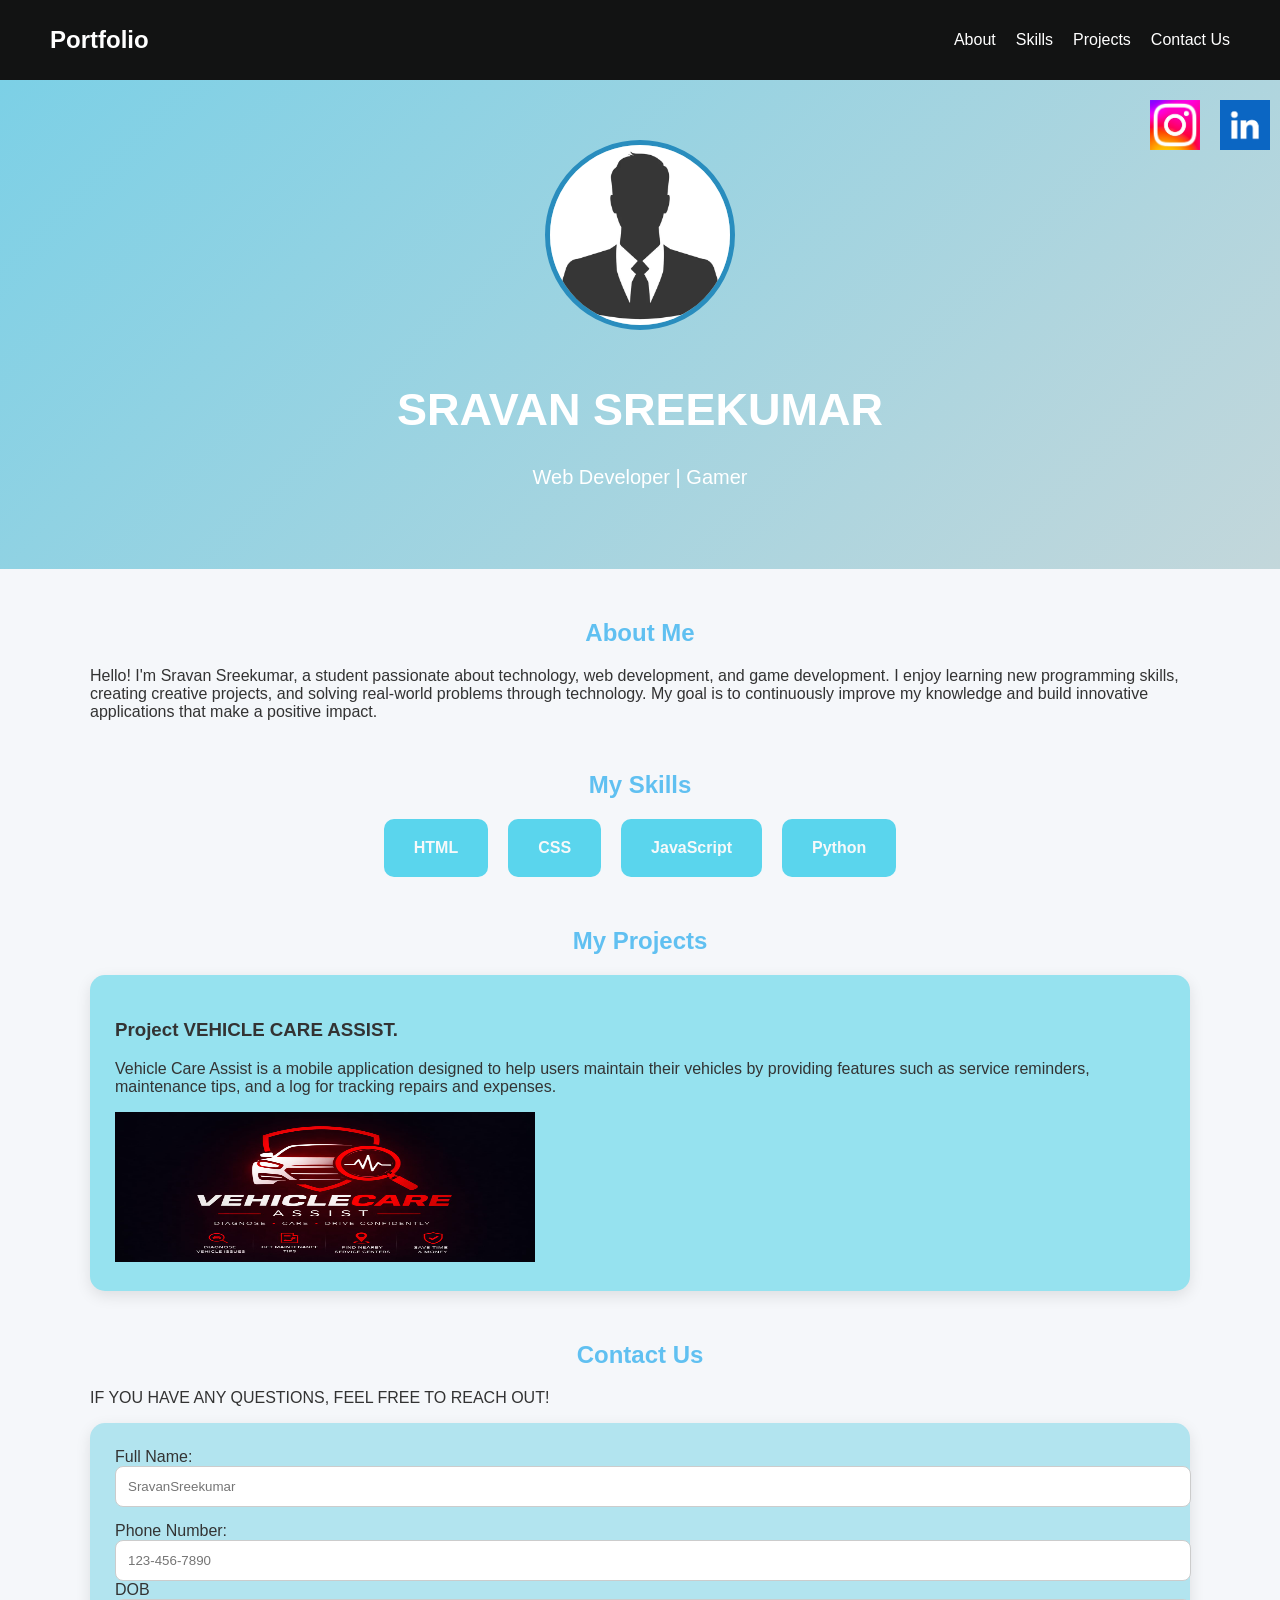
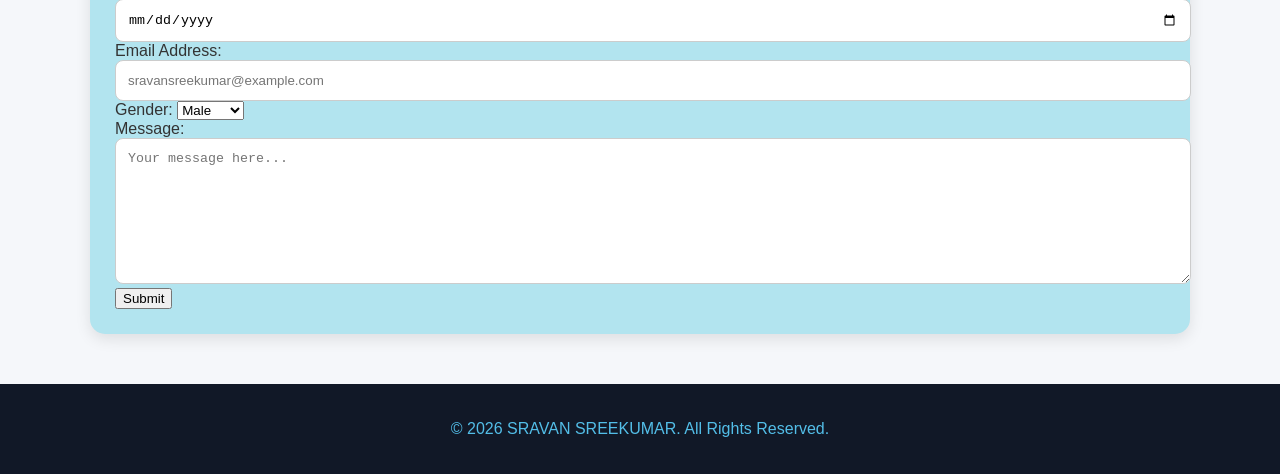
<file: index.html>
<!DOCTYPE html>
<html>
<head>
    <title>My Profile</title>
    <link rel="stylesheet" type="text/css" href="portfolio.css">
</head>
<body>

    <nav>
        <div class="logo">Portfolio</div>
        <ul>
            <li><a href="#about">About</a></li>
            <li><a href="#skills">Skills</a></li>
            <li><a href="#projects">Projects</a></li>
            <li><a href="#contact Us">Contact Us</a></li>
        </ul>
    </nav>

    <header>
        <img src="./profilepicture.jpg" alt="My Profile Picture" class="profile-pic">
        <h1>SRAVAN SREEKUMAR</h1>
        <p>Web Developer | Gamer</p>
    </header>

    <div class="container">
        
        <section id="about">
            <h2>About Me</h2>
            <div class="about-content">
                <p>Hello! I'm Sravan Sreekumar, a student passionate about technology, web development, and game development. I enjoy learning new programming skills, creating creative projects, and solving real-world problems through technology. My goal is to continuously improve my knowledge and build innovative applications that make a positive impact.</p>
            </div>
        </section>
        <a href="https://www.instagram.com/mr.sra_v_an?igsh=c285ZW5pbmhvOXQ0" class="link"target="blank"><img src="./images (1).jpg" alt="Instagram" style="width: 50px; height: 50px;"></a>
        <a href="https://www.linkedin.com/in/sravan-sreekumar-a92527383?utm_source=share_via&utm_content=profile&utm_medium=member_android" class="linked" target="_blank"><img src="./linkedin.png" alt="LinkedIn" style="width: 50px; height: 50px;"></a>

        <section id="skills">
            <h2>My Skills</h2>
            <div class="skills-grid">
                <div class="skill-card">HTML</div>
                <div class="skill-card">CSS</div>
                <div class="skill-card">JavaScript</div>
                <div class="skill-card">Python</div>
            </div>
        </section>

        <section id="projects">
            <h2>My Projects</h2>
            <div class="projects-grid">
                <div class="project-card">
                    <div class="project-info">
                        <h3>Project VEHICLE CARE ASSIST.</h3>
                        <p>Vehicle Care Assist is a mobile application designed to help users maintain their vehicles by providing features such as service reminders, maintenance tips, and a log for tracking repairs and expenses.</p>
                        <a href="https://vehiclecareassist.netlify.app" target="_blank" class="project-link"><img src="./vehicle care assist.jpeg" alt="Vehicle Care Assist"></a>
                    </div> 
                </div>
            </div>
        </section>

        <section id=" contact">
            <h2>Contact Us</h2>
            <p class="section-subtitle">IF YOU HAVE ANY QUESTIONS, FEEL FREE TO REACH OUT!</p>
            
            <div class="contact-card">
    <form action="success.html" method="POST">
        <div class="form-group">
            <label for="Fullname">Full Name:</label>
            <input type="text" id="Fullname" name="Fullname" placeholder="SravanSreekumar" required>
        </div>
        <div>
            <label for="Phonenumber">Phone Number:</label>
            <input type="tel" id="Phonenumber" name="Phonenumber" placeholder="123-456-7890" required>
        </div>
        <div>
            <label for="Date of birth">DOB</label>
            <input type="date" id="Date of birth" name="Date of birth">
        </div>
        <div>
            <label for="userEmail">Email Address:</label>
            <input type="email" id="userEmail" name="userEmail" placeholder="sravansreekumar@example.com" required>
        </div>
        <div>
              <label for="GENDER">Gender:</label>
              <select id="Gender" name="Gender">
              <option value="Male">Male</option>
              <option value="Female">Female</option>
              <option value="Other">Other</option>
              </select>
        </div>
        <div>
            <label for="Message">Message:</label>
            <textarea id="Message" name="Message" placeholder="Your message here..." required></textarea>
        </div>
        <button type="submit">Submit</button>
    </form>
        </section>
    </div>

    <footer>
        <p>&copy; 2026 SRAVAN SREEKUMAR. All Rights Reserved.</p>
    </footer>

</body>
</html>
</file>
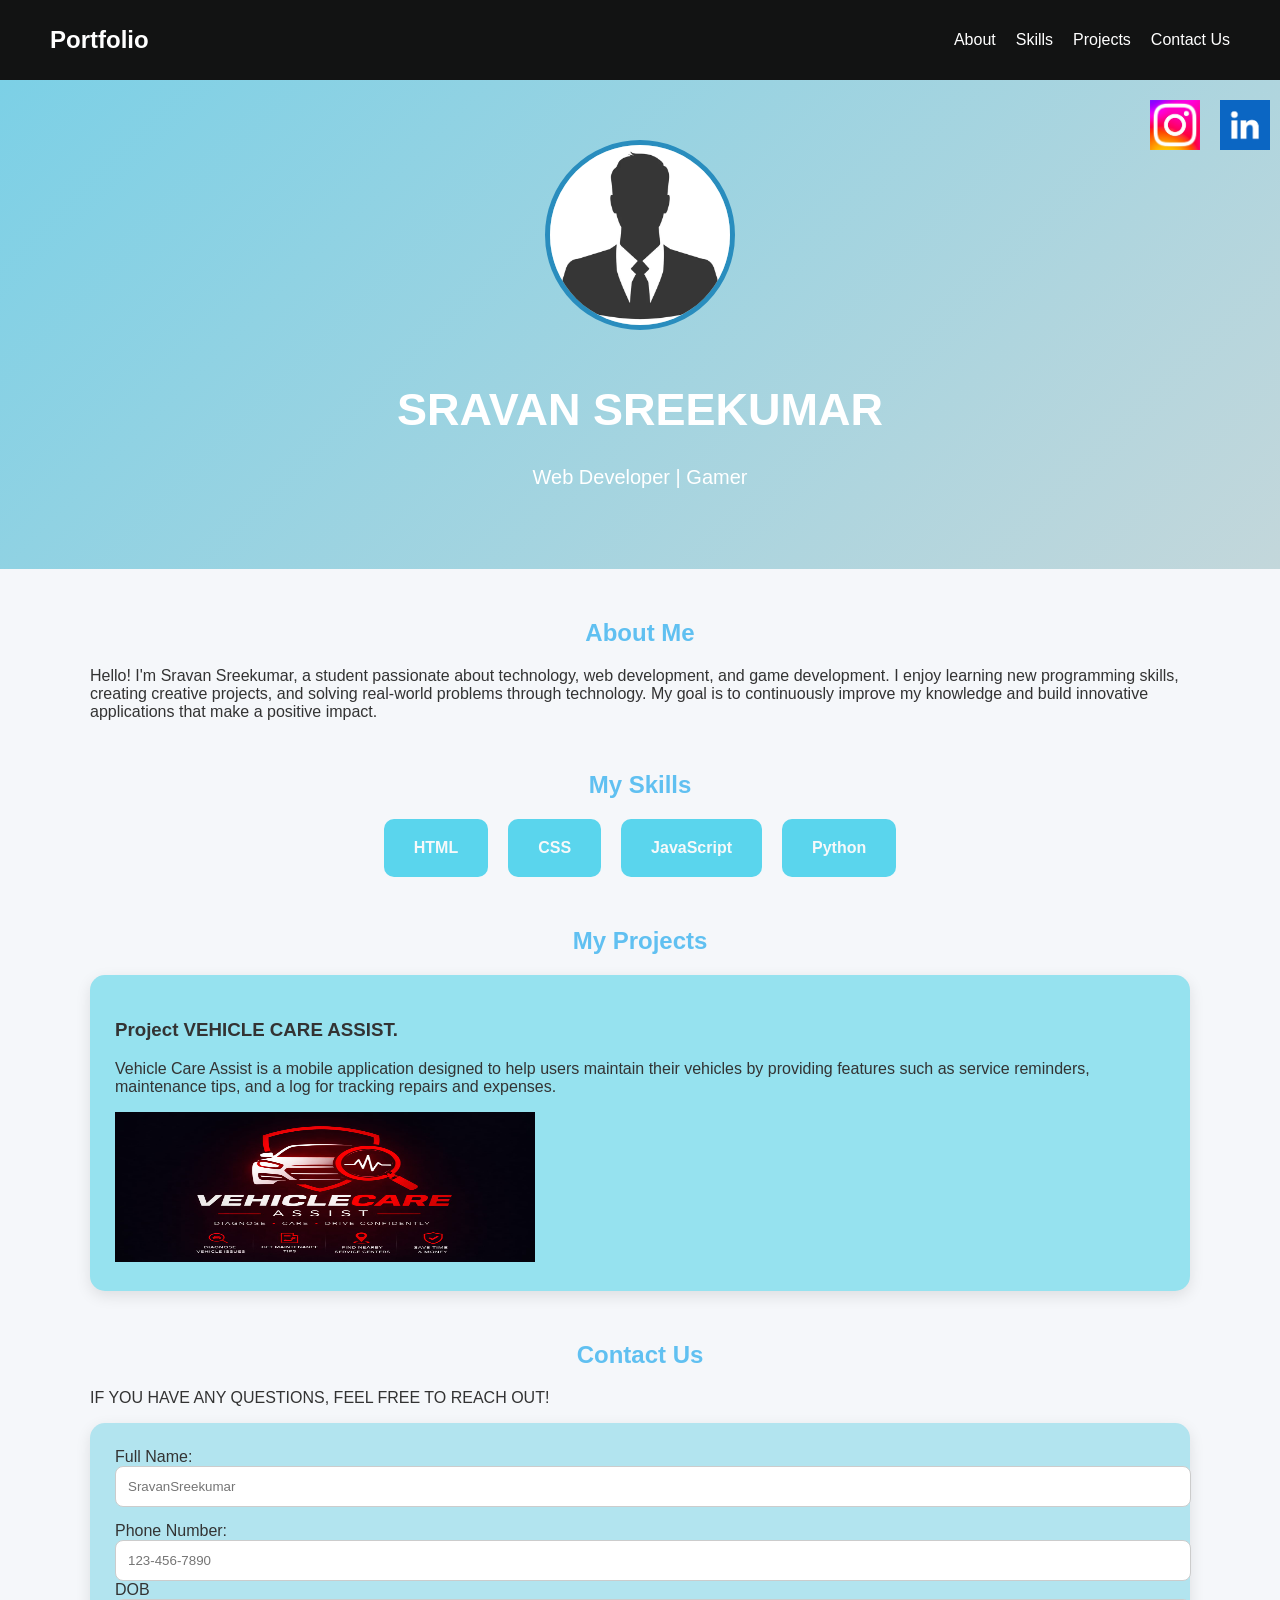
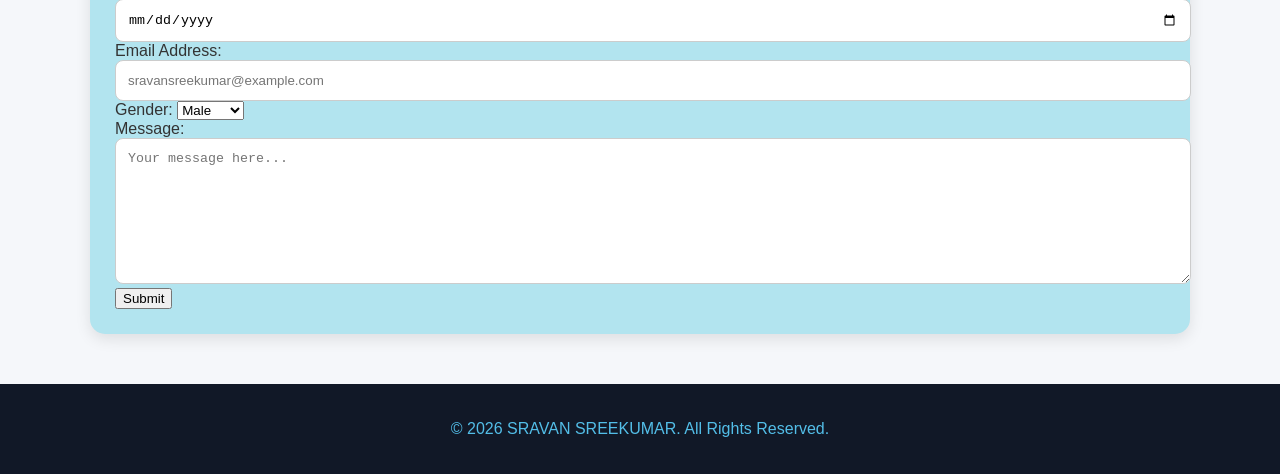
<file: portfoliooriginal.html>
<!DOCTYPE html>
<html>
<head>
    <title>My Profile</title>
    <link rel="stylesheet" type="text/css" href="portfolio.css">
</head>
<body>

    <nav>
        <div class="logo">Portfolio</div>
        <ul>
            <li><a href="#about">About</a></li>
            <li><a href="#skills">Skills</a></li>
            <li><a href="#projects">Projects</a></li>
            <li><a href="#contact Us">Contact Us</a></li>
        </ul>
    </nav>

    <header>
        <img src="./profilepicture.jpg" alt="My Profile Picture" class="profile-pic">
        <h1>SRAVAN SREEKUMAR</h1>
        <p>Web Developer | Gamer</p>
    </header>

    <div class="container">
        
        <section id="about">
            <h2>About Me</h2>
            <div class="about-content">
                <p>Hello! I'm Sravan Sreekumar, a student passionate about technology, web development, and game development. I enjoy learning new programming skills, creating creative projects, and solving real-world problems through technology. My goal is to continuously improve my knowledge and build innovative applications that make a positive impact.</p>
            </div>
        </section>
        <a href="https://www.instagram.com/mr.sra_v_an?igsh=c285ZW5pbmhvOXQ0" class="link"target="blank"><img src="./images (1).jpg" alt="Instagram" style="width: 50px; height: 50px;"></a>
        <a href="https://www.linkedin.com/in/sravan-sreekumar-a92527383?utm_source=share_via&utm_content=profile&utm_medium=member_android" class="linked" target="_blank"><img src="./linkedin.png" alt="LinkedIn" style="width: 50px; height: 50px;"></a>

        <section id="skills">
            <h2>My Skills</h2>
            <div class="skills-grid">
                <div class="skill-card">HTML</div>
                <div class="skill-card">CSS</div>
                <div class="skill-card">JavaScript</div>
                <div class="skill-card">Python</div>
            </div>
        </section>

        <section id="projects">
            <h2>My Projects</h2>
            <div class="projects-grid">
                <div class="project-card">
                    <div class="project-info">
                        <h3>Project VEHICLE CARE ASSIST.</h3>
                        <p>Vehicle Care Assist is a mobile application designed to help users maintain their vehicles by providing features such as service reminders, maintenance tips, and a log for tracking repairs and expenses.</p>
                        <a href="https://vehiclecareassist.netlify.app" target="_blank" class="project-link"><img src="./vehicle care assist.jpeg" alt="Vehicle Care Assist"></a>
                    </div> 
                </div>
            </div>
        </section>

        <section id=" contact">
            <h2>Contact Us</h2>
            <p class="section-subtitle">IF YOU HAVE ANY QUESTIONS, FEEL FREE TO REACH OUT!</p>
            
            <div class="contact-card">
    <form action="success.html" method="POST">
        <div class="form-group">
            <label for="Fullname">Full Name:</label>
            <input type="text" id="Fullname" name="Fullname" placeholder="SravanSreekumar" required>
        </div>
        <div>
            <label for="Phonenumber">Phone Number:</label>
            <input type="tel" id="Phonenumber" name="Phonenumber" placeholder="123-456-7890" required>
        </div>
        <div>
            <label for="Date of birth">DOB</label>
            <input type="date" id="Date of birth" name="Date of birth">
        </div>
        <div>
            <label for="userEmail">Email Address:</label>
            <input type="email" id="userEmail" name="userEmail" placeholder="sravansreekumar@example.com" required>
        </div>
        <div>
              <label for="GENDER">Gender:</label>
              <select id="Gender" name="Gender">
              <option value="Male">Male</option>
              <option value="Female">Female</option>
              <option value="Other">Other</option>
              </select>
        </div>
        <div>
            <label for="Message">Message:</label>
            <textarea id="Message" name="Message" placeholder="Your message here..." required></textarea>
        </div>
        <button type="submit">Submit</button>
    </form>
        </section>
    </div>

    <footer>
        <p>&copy; 2026 SRAVAN SREEKUMAR. All Rights Reserved.</p>
    </footer>

</body>
</html>
</file>
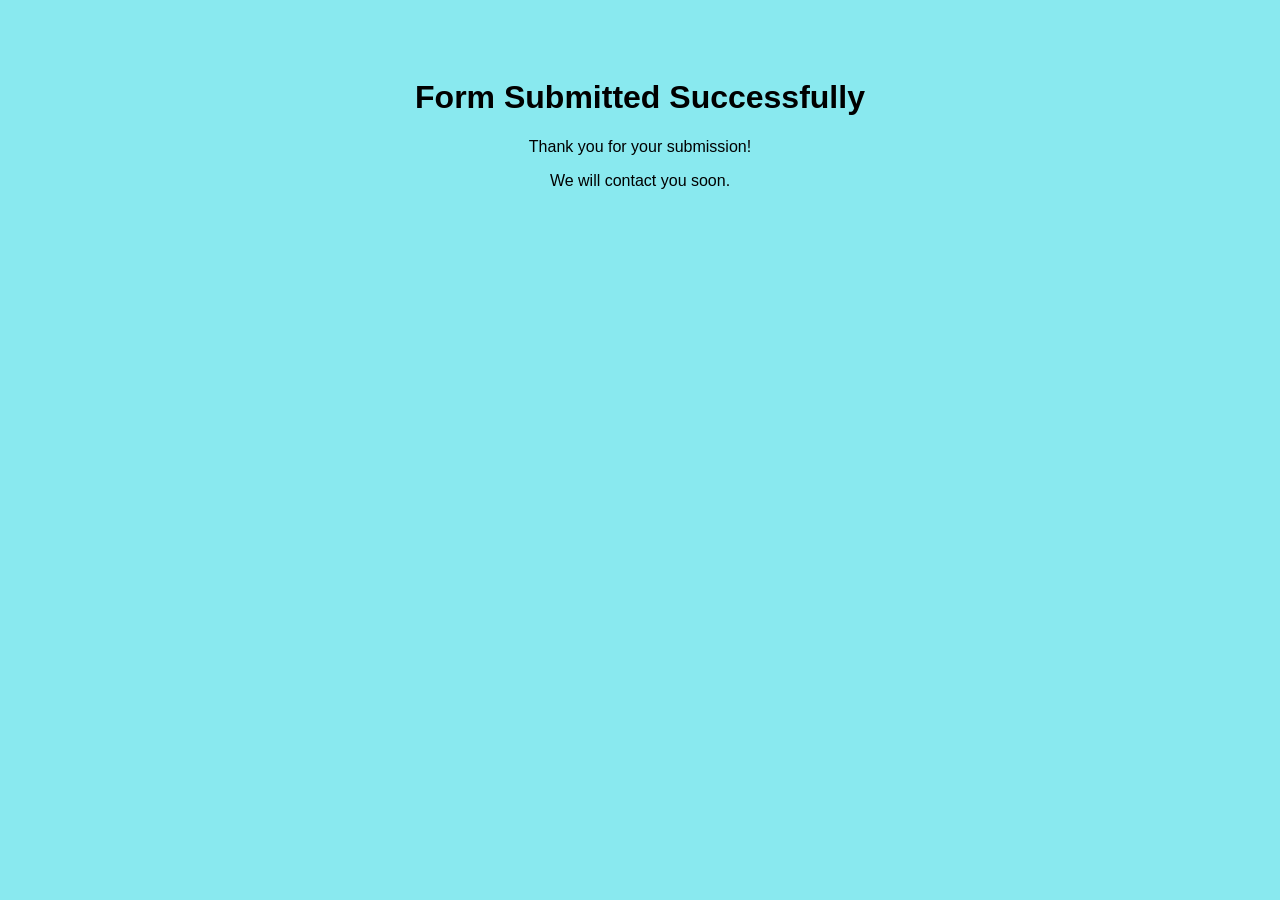
<file: success.html>
<!DOCTYPE html>
<html>
    <head>
        <title>Submitted</title>
    </head>
    <body style="text-align: center; padding: 50px; font-family: Arial, sans-serif; background-color: #89e9ef;">
        <h1>Form Submitted Successfully</h1>
        <p>Thank you for your submission!</p>
        <p>We will contact you soon.</p>
        
    </body>
</html>
</file>
<file: portfolio.css>
body{
    margin:0;
    padding:0;
    box-sizing:border-box;
    font-family:'Poppins',sans-serif;
}
.link{
    position:absolute;
    right:80px;
    top:100px;
}
.linked{
    position:absolute;
    right:10px;
    top:100px;
}
.project-link img{
    width:40%;
    height:150px;
}

body{
    background:#f5f7fa;
    color:#333;
}

nav{
    background:#121313;
    color:white;
    display:flex;
    justify-content:space-between;
    align-items:center;
    padding:15px 50px;
    position:sticky;
    top:0;
}

.logo{
    font-size:24px;
    font-weight:bold;
}

nav ul{
    list-style:none;
    display:flex;
}

nav ul li{
    margin-left:20px;
}

nav ul li a{
    color:white;
    text-decoration:none;
}

nav ul li a:hover{
    color:#621dd1;
}

header{
    text-align:center;
    padding:60px 20px;
    background:linear-gradient(135deg,#7cd0e6,#c3d7db);
    color:white;
}

.profile-pic{
    width:180px;
    height:180px;
    border-radius:50%;
    object-fit:cover;
    border:5px solid rgb(41, 141, 190);
    margin-bottom:20px;
}

header h1{
    font-size:45px;
}

header p{
    font-size:20px;
    margin-top:10px;
}

.container{
    width:90%;
    max-width:1100px;
    margin:auto;
}

section{
    margin:50px 0;
}

h2{
    text-align:center;
    margin-bottom:20px;
    color:#60c0f1;
}

.contact-card{
    background:rgb(178, 228, 239);
    padding:25px;
    border-radius:15px;
    box-shadow:0 5px 15px rgba(0,0,0,0.1);
}

.skills-grid{
    display:flex;
    justify-content:center;
    gap:20px;
    flex-wrap:wrap;
}

.skill-card{
    background:#5ad5ed;
    color:rgb(247, 249, 250);
    padding:20px 30px;
    border-radius:10px;
    font-weight:bold;
    transition:0.8s;
}

.skill-card:hover{
    transform:translateY(-5px);
}

.projects-grid{
    display:grid;
    gap:20px;
}

.project-card{
    background:rgb(150, 226, 239);
    padding:25px;
    border-radius:15px;
    box-shadow:0 5px 15px rgba(0,0,0,0.1);
}

.project-card:hover{
    transform:scale(1.02);
    transition:0.3s;
}

.form-group{
    margin-bottom:15px;
}

input,
textarea{
    width:100%;
    padding:12px;
    border:1px solid #ccc;
    border-radius:8px;
}

textarea{
    height:120px;
}

.submit-btn{
    background:#2563eb;
    color:white;
    border:none;
    padding:12px 25px;
    border-radius:8px;
    cursor:pointer;
}

.submit-btn:hover{
    background:#1d4ed8;
}

footer{
    background:#111827;
    color:rgb(83, 190, 232);
    text-align:center;
    padding:20px;
    margin-top:50px;
}
</file>
